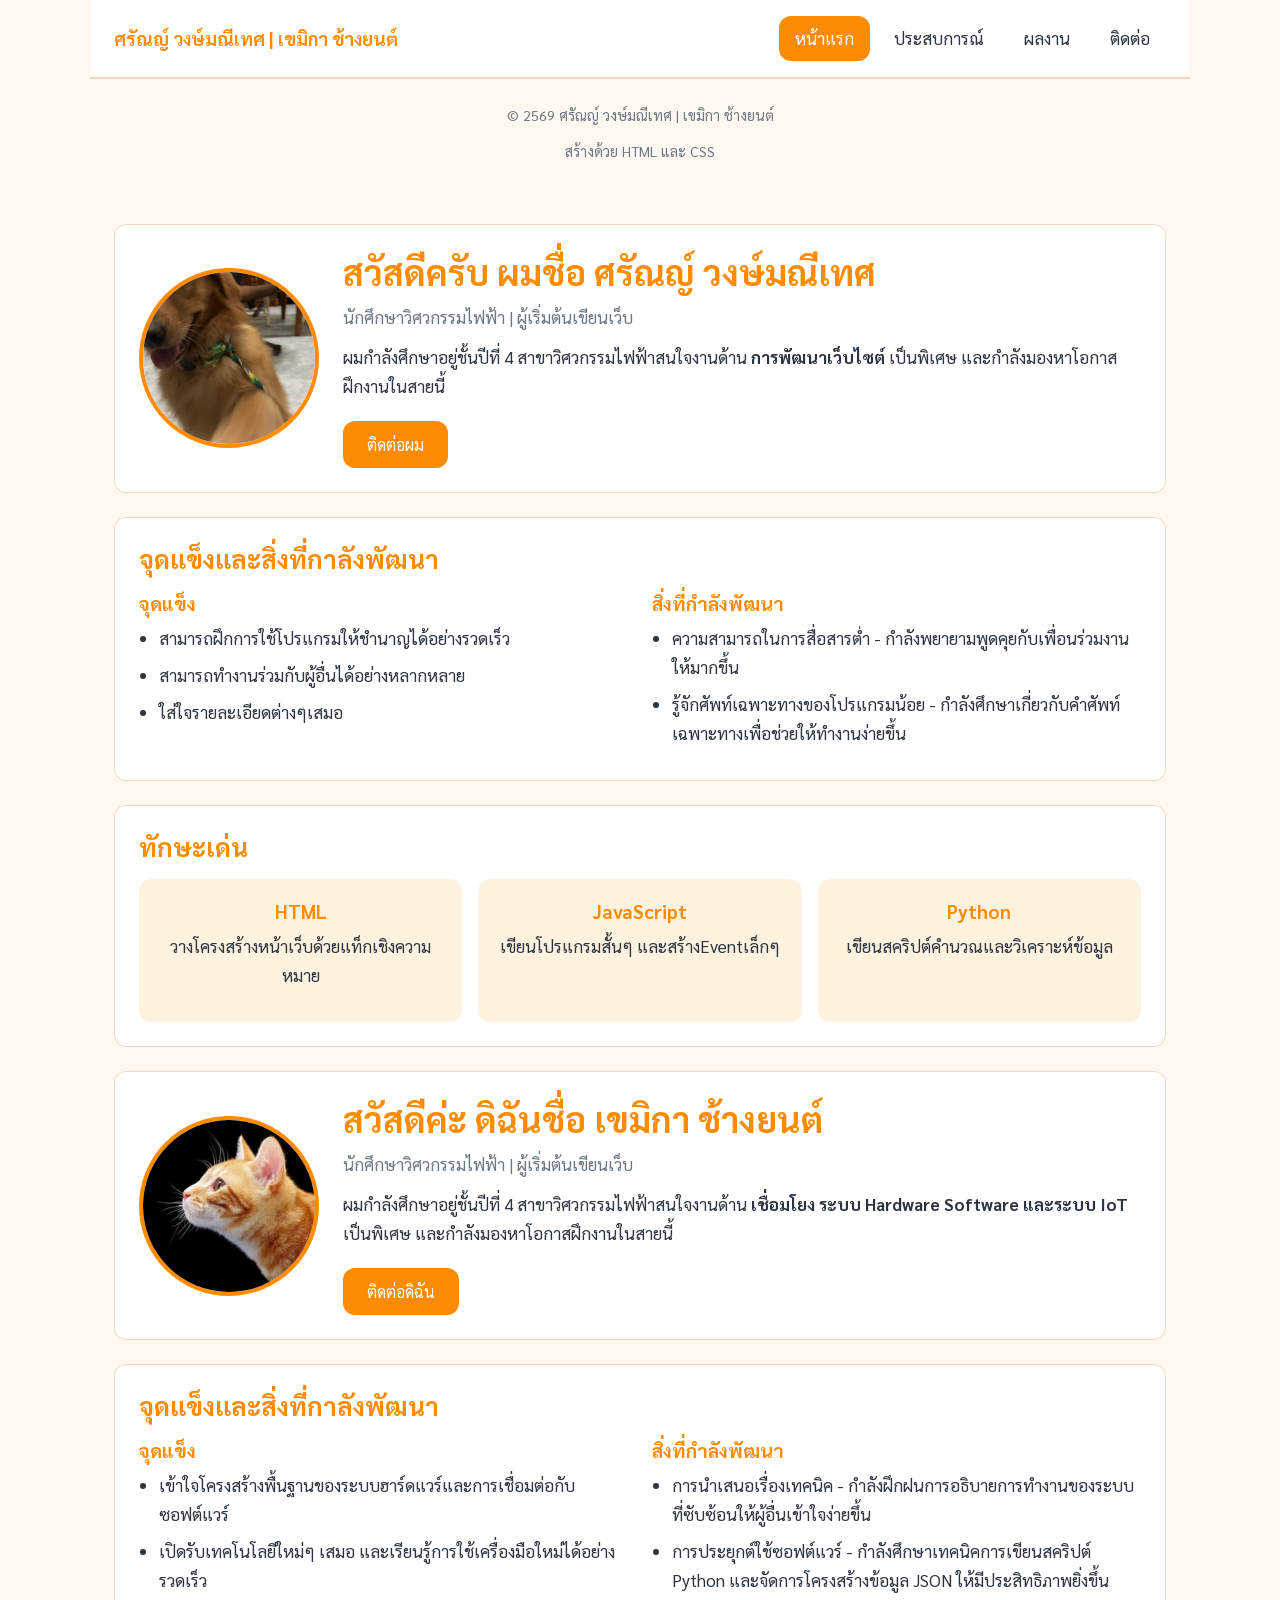
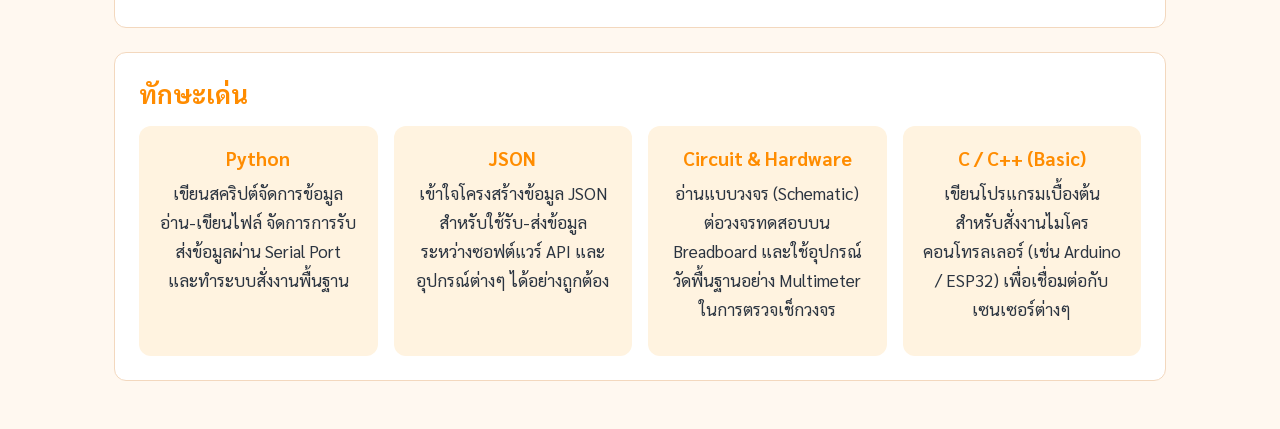
<file: index.html>
<!DOCTYPE html>
<html lang="th">
<head>
 <meta charset="UTF-8">
 <meta name="viewport" content="width=device-width, initial-scale=1.0">
 <title>หน้าแรก | ศรัณญ์ วงษ์มณีเทศ | เขมิกา ช้างยนต์</title>
 <link rel="preconnect" href="https://fonts.googleapis.com">
<link href="https://fonts.googleapis.com/css2?family=Sarabun:wght@400;600;700&display=swap"
 rel="stylesheet">
 <link rel="stylesheet" href="style.css">
</head>
<body>
 <header class="site-header">
  <a href="index.html" class="logo">ศรัณญ์ วงษ์มณีเทศ | เขมิกา ช้างยนต์</a>
  <button class="menu-toggle" id="menu-toggle"
 aria-label="เปิดปิดเมนู" aria-expanded="false">☰</button>

  <nav class="site-nav">
  <ul>
  <li><a href="index.html" class="active">หน้าแรก</a></li>
  <li><a href="experience.html">ประสบการณ์</a></li>
  <li><a href="projects.html">ผลงาน</a></li>
  <li><a href="contact.html">ติดต่อ</a></li>
  </ul>
  </nav>
  </header>
   <footer class="site-footer">
   <p>&copy; 2569 ศรัณญ์ วงษ์มณีเทศ | เขมิกา ช้างยนต์</p>
   <p>สร้างด้วย HTML และ CSS</p>
  </footer>

</body>

 <main>
<section class="hero">
 <img src="images/01.jpg" alt="images/01.jpg"
 class="avatar">
 <div class="hero-text">
 <h1>สวัสดีครับ ผมชื่อ ศรัณญ์ วงษ์มณีเทศ</h1>
 <p class="tagline">นักศึกษาวิศวกรรมไฟฟ้า | ผู้เริ่มต้นเขียนเว็บ </p>
 <p>
 ผมกําลังศึกษาอยู่ชั้นปีที่ 4 สาขาวิศวกรรมไฟฟ้าสนใจงานด้าน <strong>การพัฒนาเว็บไซต์</strong> เป็นพิเศษ
 และกำลังมองหาโอกาสฝึกงานในสายนี้
 </p>
 <a href="contact.html" class="btn">ติดต่อผม</a>
 </div>
</section>
<section class="about">
 <h2>จุดแข็งและสิ่งที่กาลังพัฒนา</h2>
 <div class="two-col">
 <div class="col">
 <h3>จุดแข็ง</h3>
 <ul>
 <li>สามารถฝึกการใช้โปรแกรมให้ชำนาญได้อย่างรวดเร็ว</li>
 <li>สามารถทำงานร่วมกับผู้อื่นได้อย่างหลากหลาย</li>
 <li>ใส่ใจรายละเอียดต่างๆเสมอ</li>
 </ul>
 </div>
 <div class="col">
 <h3>สิ่งที่กำลังพัฒนา</h3>
 <ul>
 <li>ความสามารถในการสื่อสารต่ำ
 - กำลังพยายามพูดคุยกับเพื่อนร่วมงานให้มากขึ้น
 </li>
 <li>รู้จักศัพท์เฉพาะทางของโปรแกรมน้อย
 - กำลังศึกษาเกี่ยวกับคำศัพท์เฉพาะทางเพื่อช่วยให้ทำงานง่ายขึ้น
 </li>
 </ul>
 </div>
 </div>
</section>
<section class="skills">
 <h2>ทักษะเด่น</h2>
 <div class="skill-grid">
 <div class="skill-card">
 <h3>HTML</h3>
 <p>วางโครงสร้างหน้าเว็บด้วยแท็กเชิงความหมาย</p>
 </div>
 <div class="skill-card">
 <h3>JavaScript</h3>
 <p>เขียนโปรแกรมสั้นๆ และสร้างEventเล็กๆ </p>
 </div>
 <div class="skill-card">
 <h3>Python</h3>
 <p>เขียนสคริปต์คำนวณและวิเคราะห์ข้อมูล</p>
 </div>
 </div>
</section>


<section class="hero">
 <img src="images/02.jpg" alt="images/02.jpg"
 class="avatar">
 <div class="hero-text">
 <h1>สวัสดีค่ะ ดิฉันชื่อ เขมิกา ช้างยนต์</h1>
 <p class="tagline">นักศึกษาวิศวกรรมไฟฟ้า | ผู้เริ่มต้นเขียนเว็บ </p>
 <p>
 ผมกําลังศึกษาอยู่ชั้นปีที่ 4 สาขาวิศวกรรมไฟฟ้าสนใจงานด้าน <strong>เชื่อมโยง ระบบ Hardware Software และระบบ IoT</strong> เป็นพิเศษ
 และกำลังมองหาโอกาสฝึกงานในสายนี้
 </p>
 <a href="contact.html" class="btn">ติดต่อดิฉัน</a>
 </div>
</section>
<section class="about">
 <h2>จุดแข็งและสิ่งที่กาลังพัฒนา</h2>
 <div class="two-col">
 <div class="col">
 <h3>จุดแข็ง</h3>
 <ul>
 <li>เข้าใจโครงสร้างพื้นฐานของระบบฮาร์ดแวร์และการเชื่อมต่อกับซอฟต์แวร์</li>
 <li>เปิดรับเทคโนโลยีใหม่ๆ เสมอ และเรียนรู้การใช้เครื่องมือใหม่ได้อย่างรวดเร็ว</li>
 </ul>
 </div>
 <div class="col">
 <h3>สิ่งที่กำลังพัฒนา</h3>
 <ul>
 <li>การนำเสนอเรื่องเทคนิค - กำลังฝึกฝนการอธิบายการทำงานของระบบที่ซับซ้อนให้ผู้อื่นเข้าใจง่ายขึ้น</li>
 <li>การประยุกต์ใช้ซอฟต์แวร์ - กำลังศึกษาเทคนิคการเขียนสคริปต์ Python และจัดการโครงสร้างข้อมูล JSON ให้มีประสิทธิภาพยิ่งขึ้น </li>
 </li>
 </ul>
 </div>
 </div>
</section>
<section class="skills">
 <h2>ทักษะเด่น</h2>
 <div class="skill-grid">
 <div class="skill-card">
 <h3>Python</h3>
 <p>เขียนสคริปต์จัดการข้อมูล อ่าน-เขียนไฟล์ จัดการการรับส่งข้อมูลผ่าน Serial Port และทำระบบสั่งงานพื้นฐาน</p>
 </div>
 <div class="skill-card">
 <h3>JSON</h3>
 <p>เข้าใจโครงสร้างข้อมูล JSON สำหรับใช้รับ-ส่งข้อมูลระหว่างซอฟต์แวร์ API และอุปกรณ์ต่างๆ ได้อย่างถูกต้อง</p>
 </div>
 <div class="skill-card">
 <h3>Circuit & Hardware</h3>
 <p>อ่านแบบวงจร (Schematic) ต่อวงจรทดสอบบน Breadboard และใช้อุปกรณ์วัดพื้นฐานอย่าง Multimeter ในการตรวจเช็กวงจร </p>
 </div>
 <div class="skill-card">
 <h3>C / C++ (Basic)</h3>
 <p>เขียนโปรแกรมเบื้องต้นสำหรับสั่งงานไมโครคอนโทรลเลอร์ (เช่น Arduino / ESP32) เพื่อเชื่อมต่อกับเซนเซอร์ต่างๆ</p>
 </div>
 </div>
</section>
 </main>
 <script src="script.js"></script>
</body>
</html>
</file>
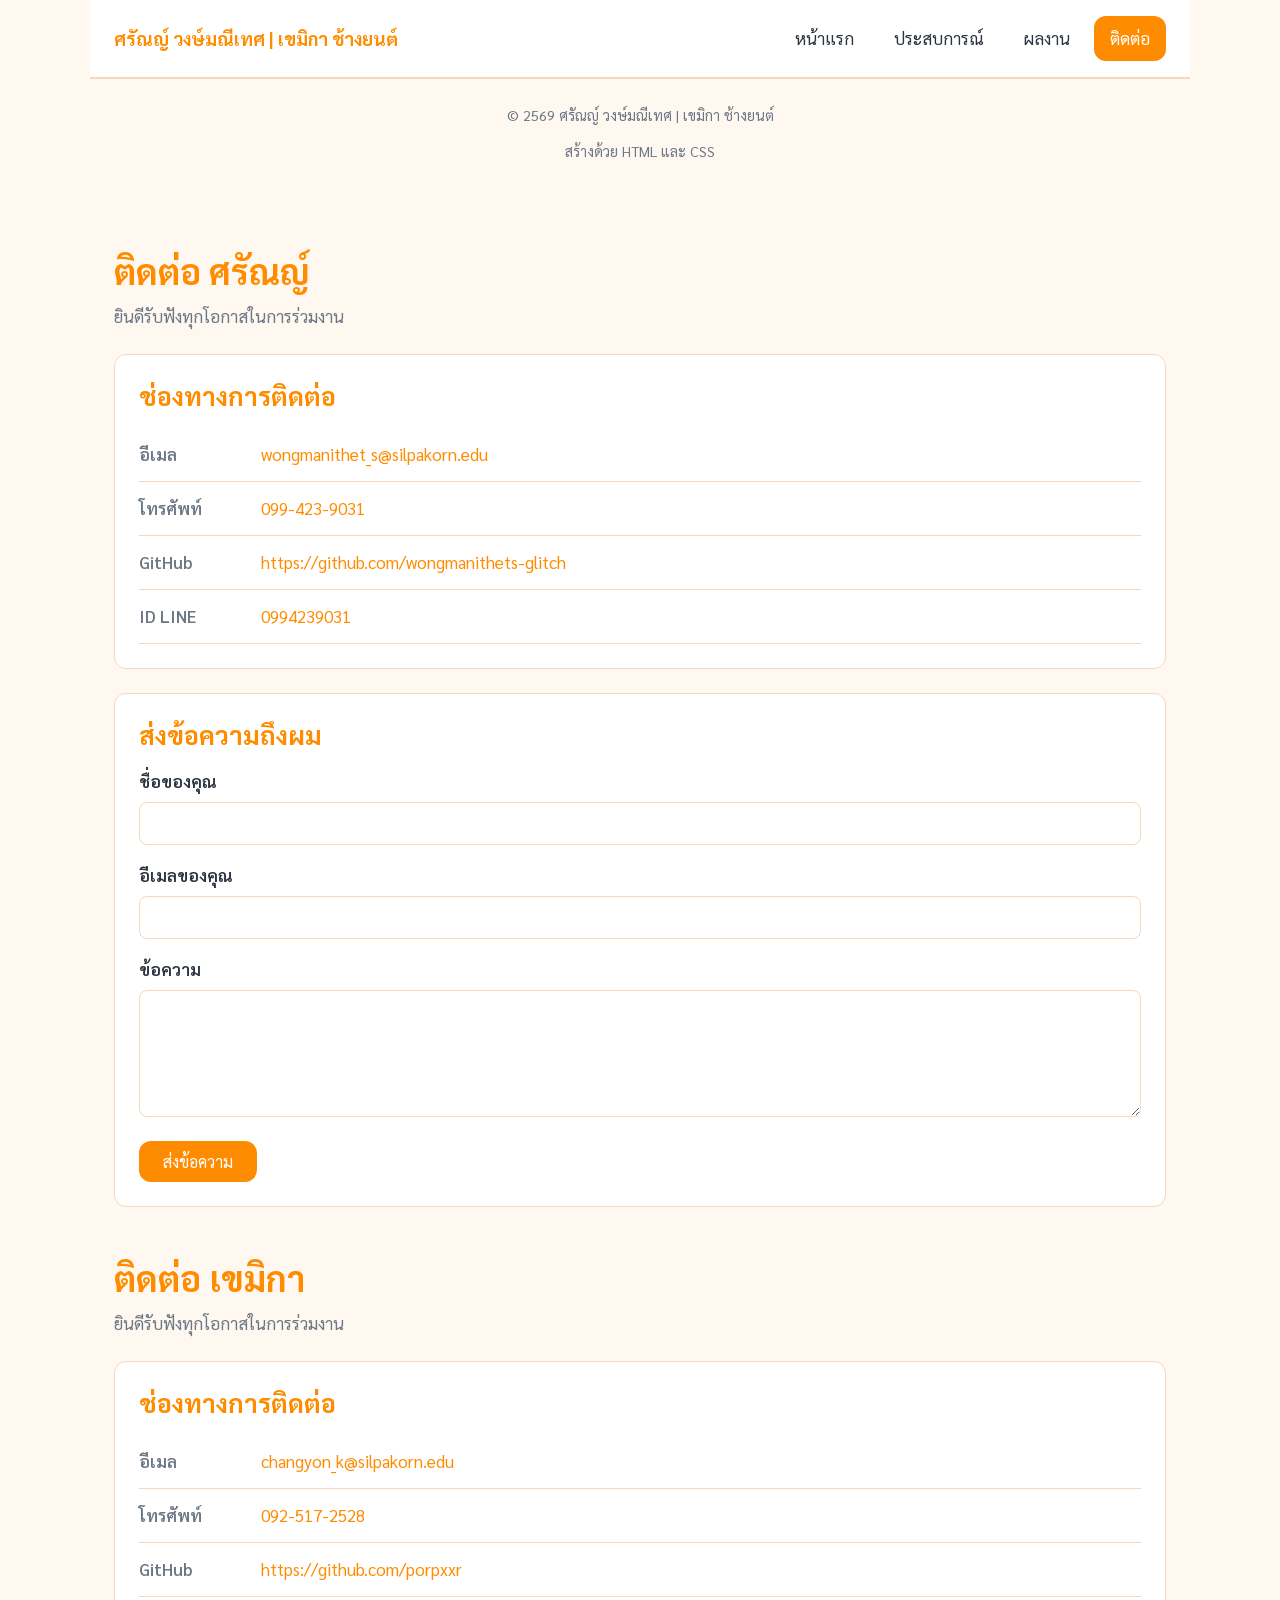
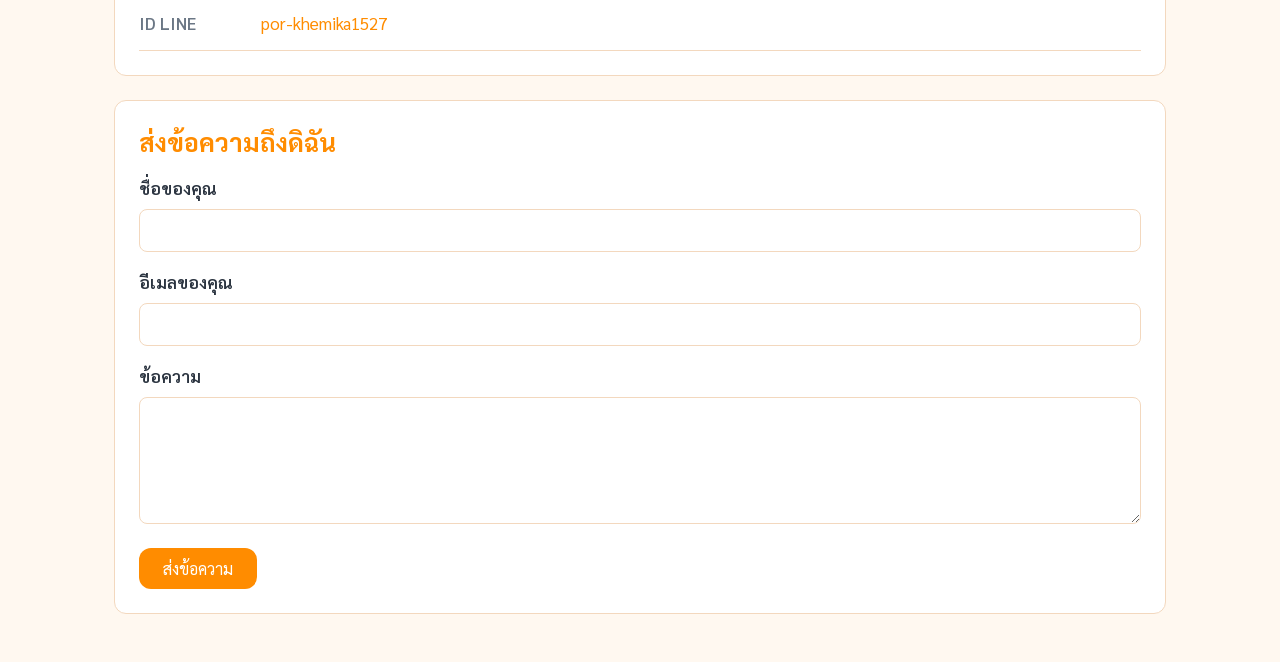
<file: contact.html>
<!DOCTYPE html>
<html lang="th">
<head>
 <meta charset="UTF-8">
 <meta name="viewport" content="width=device-width, initial-scale=1.0">
 <title>ติดต่อ | ศรัณญ์ วงษ์มณีเทศ | เขมิกา ช้างยนต์</title>
  <link rel="preconnect" href="https://fonts.googleapis.com">
<link href="https://fonts.googleapis.com/css2?family=Sarabun:wght@400;600;700&display=swap"
 rel="stylesheet">
 <link rel="stylesheet" href="style.css">
</head>
<body>
 <header class="site-header">
 <a href="index.html" class="logo">ศรัณญ์ วงษ์มณีเทศ | เขมิกา ช้างยนต์</a>
 <button class="menu-toggle" id="menu-toggle"
 aria-label="เปิดปิดเมนู" aria-expanded="false">☰</button>

 <nav class="site-nav">
 <ul>
 <li><a href="index.html">หน้าแรก</a></li>
 <li><a href="experience.html">ประสบการณ์</a></li>
 <li><a href="projects.html">ผลงาน</a></li>
 <li><a href="contact.html" class="active">ติดต่อ</a></li>
 </ul>
 </nav>
</header>
   <footer class="site-footer">
   <p>&copy; 2569 ศรัณญ์ วงษ์มณีเทศ | เขมิกา ช้างยนต์</p>
   <p>สร้างด้วย HTML และ CSS</p>
  </footer>
</body>

 <main>
<section class="page-head">
 <h1>ติดต่อ ศรัณญ์</h1>
 <p class="tagline">ยินดีรับฟังทุกโอกาสในการร่วมงาน</p>
</section>
<section>
 <h2>ช่องทางการติดต่อ</h2>
 <ul class="contact-list">
 <li>
 <span class="label">อีเมล</span>
 <a href="mailto:wongmanithet_s@silpakorn.edu">wongmanithet_s@silpakorn.edu</a>
 </li>
 <li>
 <span class="label">โทรศัพท์</span>
 <a href="tel:+66994239031">099-423-9031</a>
 </li>
 <li>
 <span class="label">GitHub</span>
 <a href="https://github.com/wongmanithets-glitch"
 target="_blank" rel="noopener">https://github.com/wongmanithets-glitch</a>
 </li>
 <li>
 <span class="label">ID LINE</span>
 <a href="0994239031"
 target="_blank" rel="noopener">0994239031</a>
 </li>
 </ul>
</section>
<section>
 <h2>ส่งข้อความถึงผม</h2>
 <form class="contact-form" action="https://formspree.io/f/YOURID"
 method="POST">
 <div class="field">
 <label for="name">ชื่อของคุณ</label>
 <input type="text" id="name" name="name" required>
 </div>
 <div class="field">
 <label for="email">อีเมลของคุณ</label>
  <input type="email" id="email" name="email" required>
 </div>
 <div class="field">
 <label for="message">ข้อความ</label>
 <textarea id="message" name="message" rows="5" required></textarea>
 </div>
 <button type="submit" class="btn">ส่งข้อความ</button>
 </form>
</section>

<section class="page-head">
 <h1>ติดต่อ เขมิกา</h1>
 <p class="tagline">ยินดีรับฟังทุกโอกาสในการร่วมงาน</p>
</section>
<section>
 <h2>ช่องทางการติดต่อ</h2>
 <ul class="contact-list">
 <li>
 <span class="label">อีเมล</span>
 <a href="mailto:changyon_k@silpakorn.edu">changyon_k@silpakorn.edu</a>
 </li>
 <li>
 <span class="label">โทรศัพท์</span>
 <a href="tel:+66925172528">092-517-2528</a>
 </li>
 <li>
 <span class="label">GitHub</span>
 <a href="https://github.com/porpxxr"
 target="_blank" rel="noopener">https://github.com/porpxxr</a>
 </li>
 <li>
 <span class="label">ID LINE</span>
 <a href="por-khemika1527"
 target="_blank" rel="noopener">por-khemika1527</a>
 </li>
 </ul>
</section>
<section>
 <h2>ส่งข้อความถึงดิฉัน</h2>
 <form class="contact-form" action="https://formspree.io/f/YOURID"
 method="POST">
 <div class="field">
 <label for="name">ชื่อของคุณ</label>
 <input type="text" id="name" name="name" required>
 </div>
 <div class="field">
 <label for="email">อีเมลของคุณ</label>
  <input type="email" id="email" name="email" required>
 </div>
 <div class="field">
 <label for="message">ข้อความ</label>
 <textarea id="message" name="message" rows="5" required></textarea>
 </div>
 <button type="submit" class="btn">ส่งข้อความ</button>
 </form>
</section>

 </main>
 <!-- ทา้ยเวบ็จะมาอยตู่ รงน้ีในข้นั ตอนที่ 9 -->
</body>
</html>
</file>
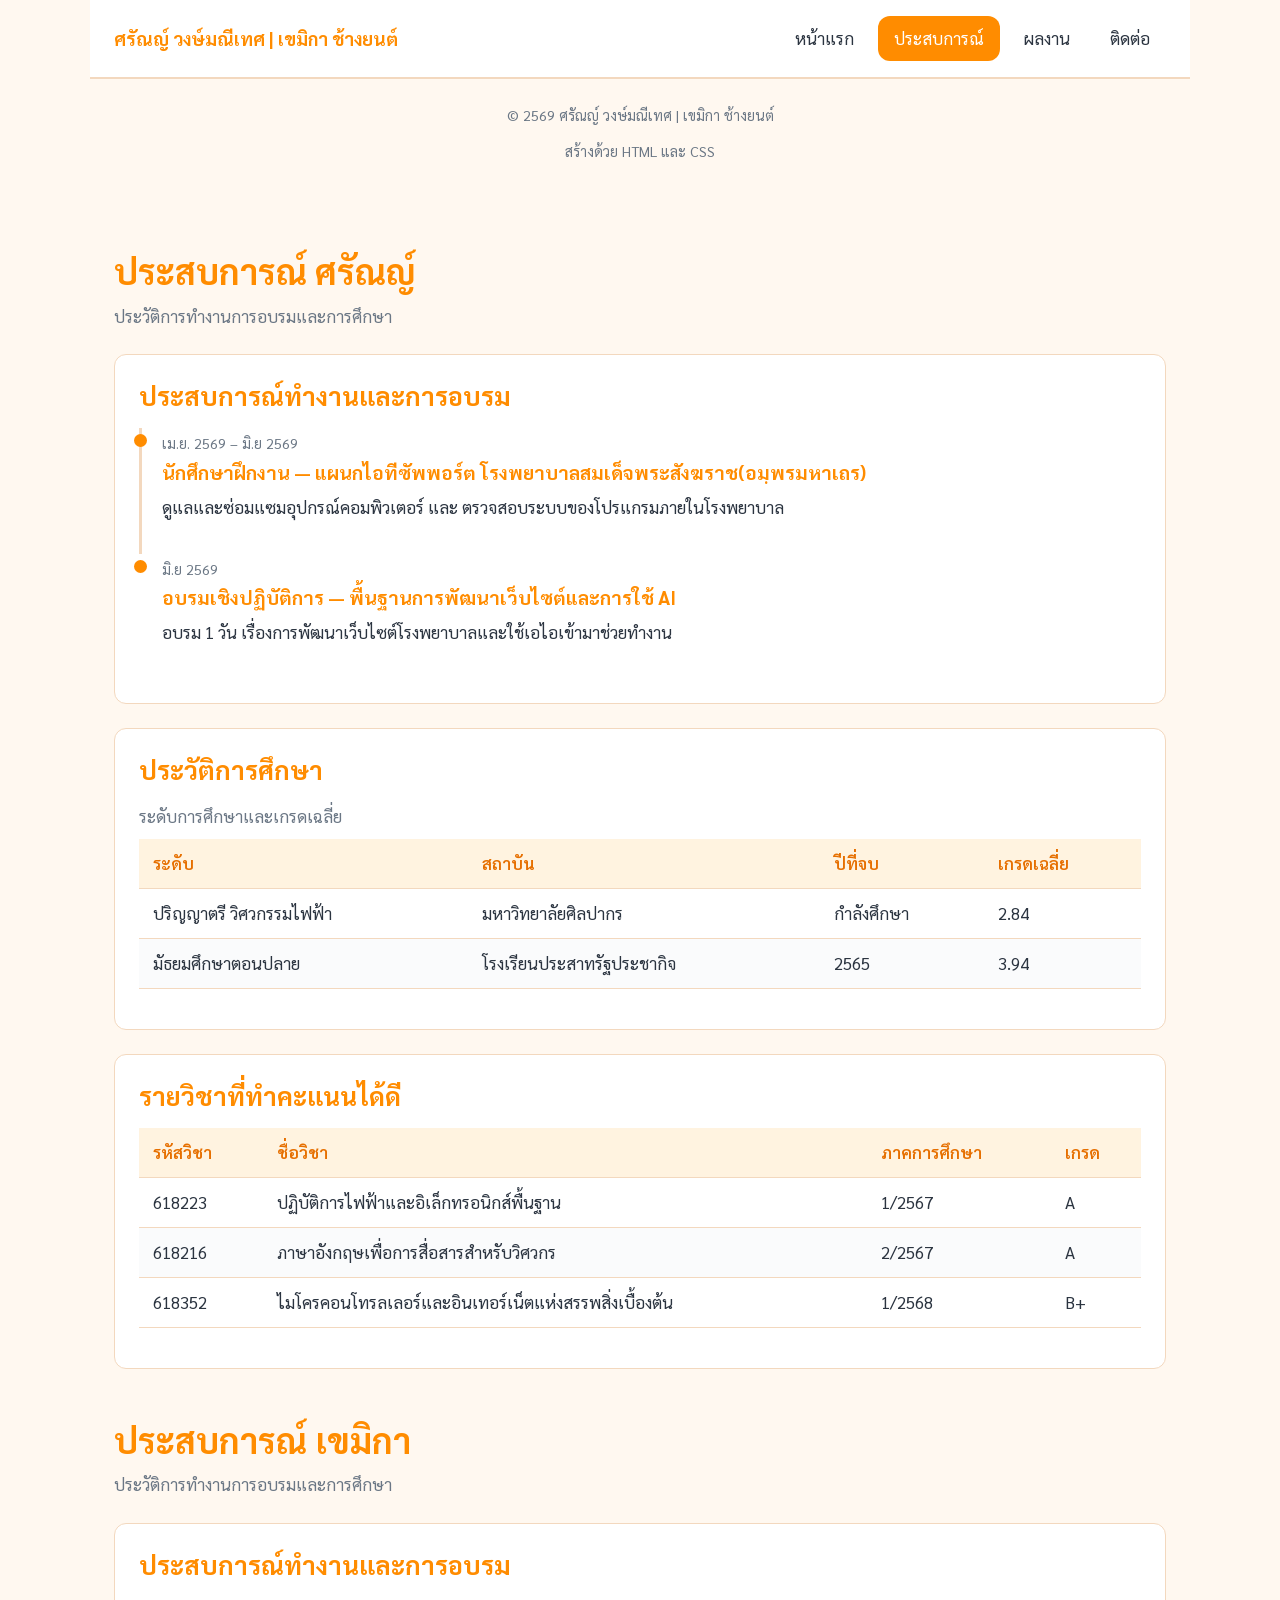
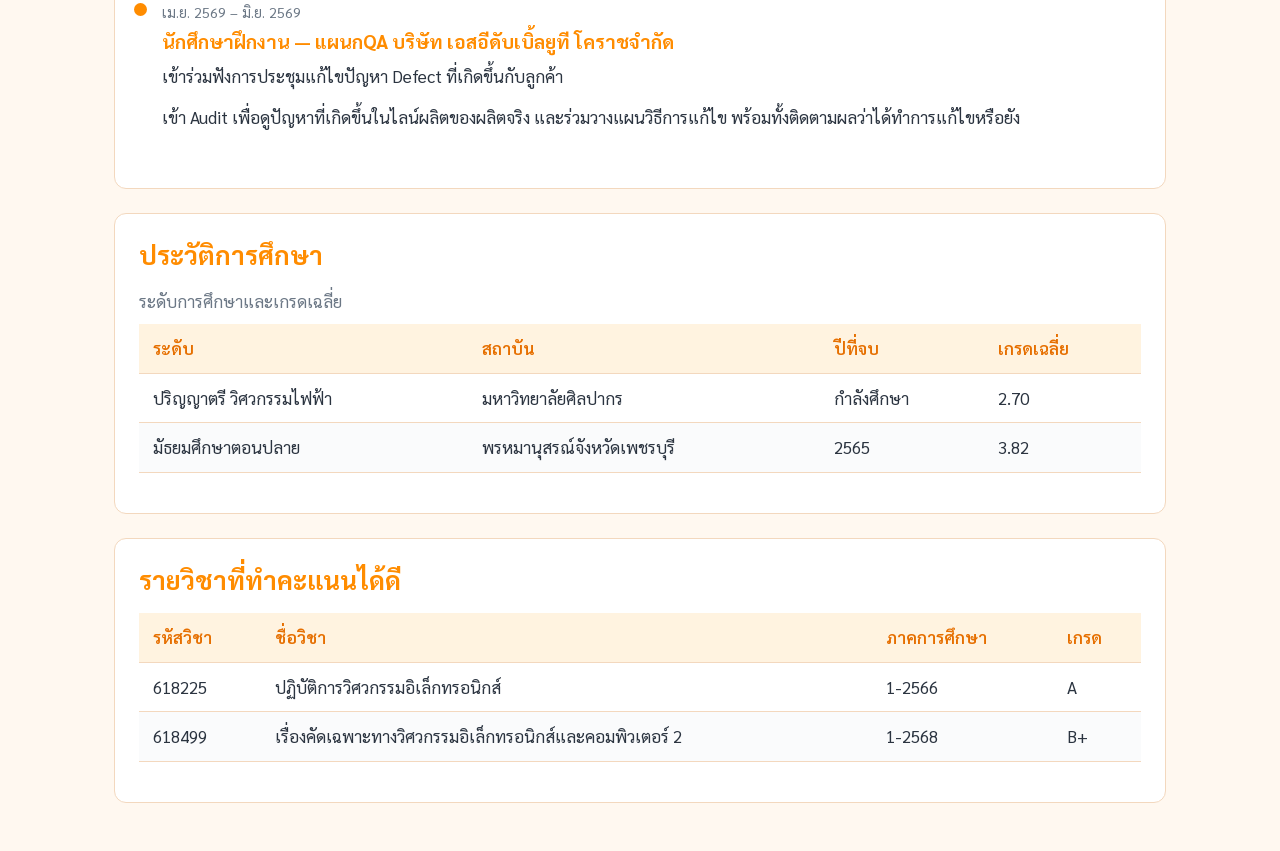
<file: experience.html>
<!DOCTYPE html>
<html lang="th">
<head>
 <meta charset="UTF-8">
 <meta name="viewport" content="width=device-width, initial-scale=1.0">
<title>ประสบการณ์ | ศรัณญ์ วงษ์มณีเทศ | เขมิกา ช้างยนต์</title>
 <link rel="preconnect" href="https://fonts.googleapis.com">
<link href="https://fonts.googleapis.com/css2?family=Sarabun:wght@400;600;700&display=swap"
 rel="stylesheet">
  <link rel="stylesheet" href="style.css">
</head>
<body>
<header class="site-header">
<a href="index.html" class="logo">ศรัณญ์ วงษ์มณีเทศ | เขมิกา ช้างยนต์</a>
<button class="menu-toggle" id="menu-toggle"
 aria-label="เปิดปิดเมนู" aria-expanded="false">☰</button>

<nav class="site-nav">
<ul>
<li><a href="index.html">หน้าแรก</a></li>
<li><a href="experience.html" class="active">ประสบการณ์</a></li>
<li><a href="projects.html">ผลงาน</a></li>
<li><a href="contact.html">ติดต่อ</a></li>
</ul>
</nav>
</header>
<footer class="site-footer">
   <p>&copy; 2569 ศรัณญ์ วงษ์มณีเทศ | เขมิกา ช้างยนต์</p>
   <p>สร้างด้วย HTML และ CSS</p>
  </footer>
</body>


 <main>
 <section class="page-head">
 <h1>ประสบการณ์ ศรัณญ์</h1>
 <p class="tagline">ประวัติการทำงานการอบรมและการศึกษา</p>
</section>
<section>
 <h2>ประสบการณ์ทำงานและการอบรม</h2>
 <div class="timeline">
 <article class="timeline-item">
 <span class="period">เม.ย. 2569 – มิ.ย 2569</span>
 <h3>นักศึกษาฝึกงาน — แผนกไอทีซัพพอร์ต โรงพยาบาลสมเด็จพระสังฆราช(อมฺพรมหาเถร)</h3>
 <p>
    ดูแลและซ่อมแซมอุปกรณ์คอมพิวเตอร์ และ ตรวจสอบระบบของโปรแกรมภายในโรงพยาบาล
 </p>
 </article>
 <article class="timeline-item">
 <span class="period">มิ.ย 2569</span>
 <h3>อบรมเชิงปฏิบัติการ — พื้นฐานการพัฒนาเว็บไซต์และการใช้ AI</h3>
 <p>อบรม 1 วัน เรื่องการพัฒนาเว็บไซต์โรงพยาบาลและใช้เอไอเข้ามาช่วยทำงาน </p>
 </article>
  </div>
</section>
<section>
 <h2>ประวัติการศึกษา</h2>
 <table class="grade-table">
 <caption>ระดับการศึกษาและเกรดเฉลี่ย</caption>
 <thead>
 <tr>
 <th>ระดับ</th>
 <th>สถาบัน</th>
 <th>ปีที่จบ</th>
 <th>เกรดเฉลี่ย</th>
 </tr>
 </thead>
 <tbody>
 <tr>
 <td>ปริญญาตรี วิศวกรรมไฟฟ้า</td>
 <td>มหาวิทยาลัยศิลปากร</td>
 <td>กำลังศึกษา</td>
 <td>2.84</td>
 </tr>
 <tr>
 <td>มัธยมศึกษาตอนปลาย</td>
 <td>โรงเรียนประสาทรัฐประชากิจ</td>
 <td>2565</td>
 <td>3.94</td>
 </tr>
 </tbody>
 </table>
</section>
<section>
 <h2>รายวิชาที่ทําคะแนนได้ดี</h2>
 <table class="grade-table">
 <thead>
 <tr>
 <th>รหัสวิชา</th>
 <th>ชื่อวิชา</th>
 <th>ภาคการศึกษา</th>
 <th>เกรด</th>
 </tr>
 </thead>
 <tbody>
 <tr><td>618223</td><td>ปฏิบัติการไฟฟ้าและอิเล็กทรอนิกส์พื้นฐาน</td><td>1/2567</td><td>A</td></tr>
 <tr><td>618216</td><td>ภาษาอังกฤษเพื่อการสื่อสารสำหรับวิศวกร</td><td>2/2567</td><td>A</td></tr>
 <tr><td>618352</td><td>ไมโครคอนโทรลเลอร์และอินเทอร์เน็ตแห่งสรรพสิ่งเบื้องต้น</td><td>1/2568</td><td>B+</td></tr>
 </tbody>
 </table>
</section>

<section class="page-head">
 <h1>ประสบการณ์ เขมิกา</h1>
 <p class="tagline">ประวัติการทำงานการอบรมและการศึกษา</p>
</section>
<section>
 <h2>ประสบการณ์ทำงานและการอบรม</h2>
 <div class="timeline">
 <article class="timeline-item">
 <span class="period">เม.ย. 2569 – มิ.ย. 2569</span>
 <h3>นักศึกษาฝึกงาน — แผนกQA บริษัท เอสอีดับเบิ้ลยูที โคราชจำกัด</h3>
 <p>
    เข้าร่วมฟังการประชุมแก้ไขปัญหา Defect ที่เกิดขึ้นกับลูกค้า 
 </p>
 <p>
    เข้า Audit เพื่อดูปัญหาที่เกิดขึ้นในไลน์ผลิตของผลิตจริง และร่วมวางแผนวิธีการแก้ไข พร้อมทั้งติดตามผลว่าได้ทำการแก้ไขหรือยัง
 </p>
 </article>
  </div>
</section>
<section>
 <h2>ประวัติการศึกษา</h2>
 <table class="grade-table">
 <caption>ระดับการศึกษาและเกรดเฉลี่ย</caption>
 <thead>
 <tr>
 <th>ระดับ</th>
 <th>สถาบัน</th>
 <th>ปีที่จบ</th>
 <th>เกรดเฉลี่ย</th>
 </tr>
 </thead>
 <tbody>
 <tr>
 <td>ปริญญาตรี วิศวกรรมไฟฟ้า</td>
 <td>มหาวิทยาลัยศิลปากร</td>
 <td>กำลังศึกษา</td>
 <td>2.70</td>
 </tr>
 <tr>
 <td>มัธยมศึกษาตอนปลาย</td>
 <td>พรหมานุสรณ์จังหวัดเพชรบุรี</td>
 <td>2565</td>
 <td>3.82</td>
 </tr>
 </tbody>
 </table>
</section>
<section>
 <h2>รายวิชาที่ทําคะแนนได้ดี</h2>
 <table class="grade-table">
 <thead>
 <tr>
 <th>รหัสวิชา</th>
 <th>ชื่อวิชา</th>
 <th>ภาคการศึกษา</th>
 <th>เกรด</th>
 </tr>
 </thead>
 <tbody>
 <tr><td>618225</td><td>ปฏิบัติการวิศวกรรมอิเล็กทรอนิกส์</td><td>1-2566</td><td>A</td></tr>
 <tr><td>618499</td><td>เรื่องคัดเฉพาะทางวิศวกรรมอิเล็กทรอนิกส์และคอมพิวเตอร์ 2</td><td>1-2568</td><td>B+</td></tr>
 </tbody>
 </table>
</section>


 </main>
 <script src="script.js"></script>
</body>
</html>
</file>
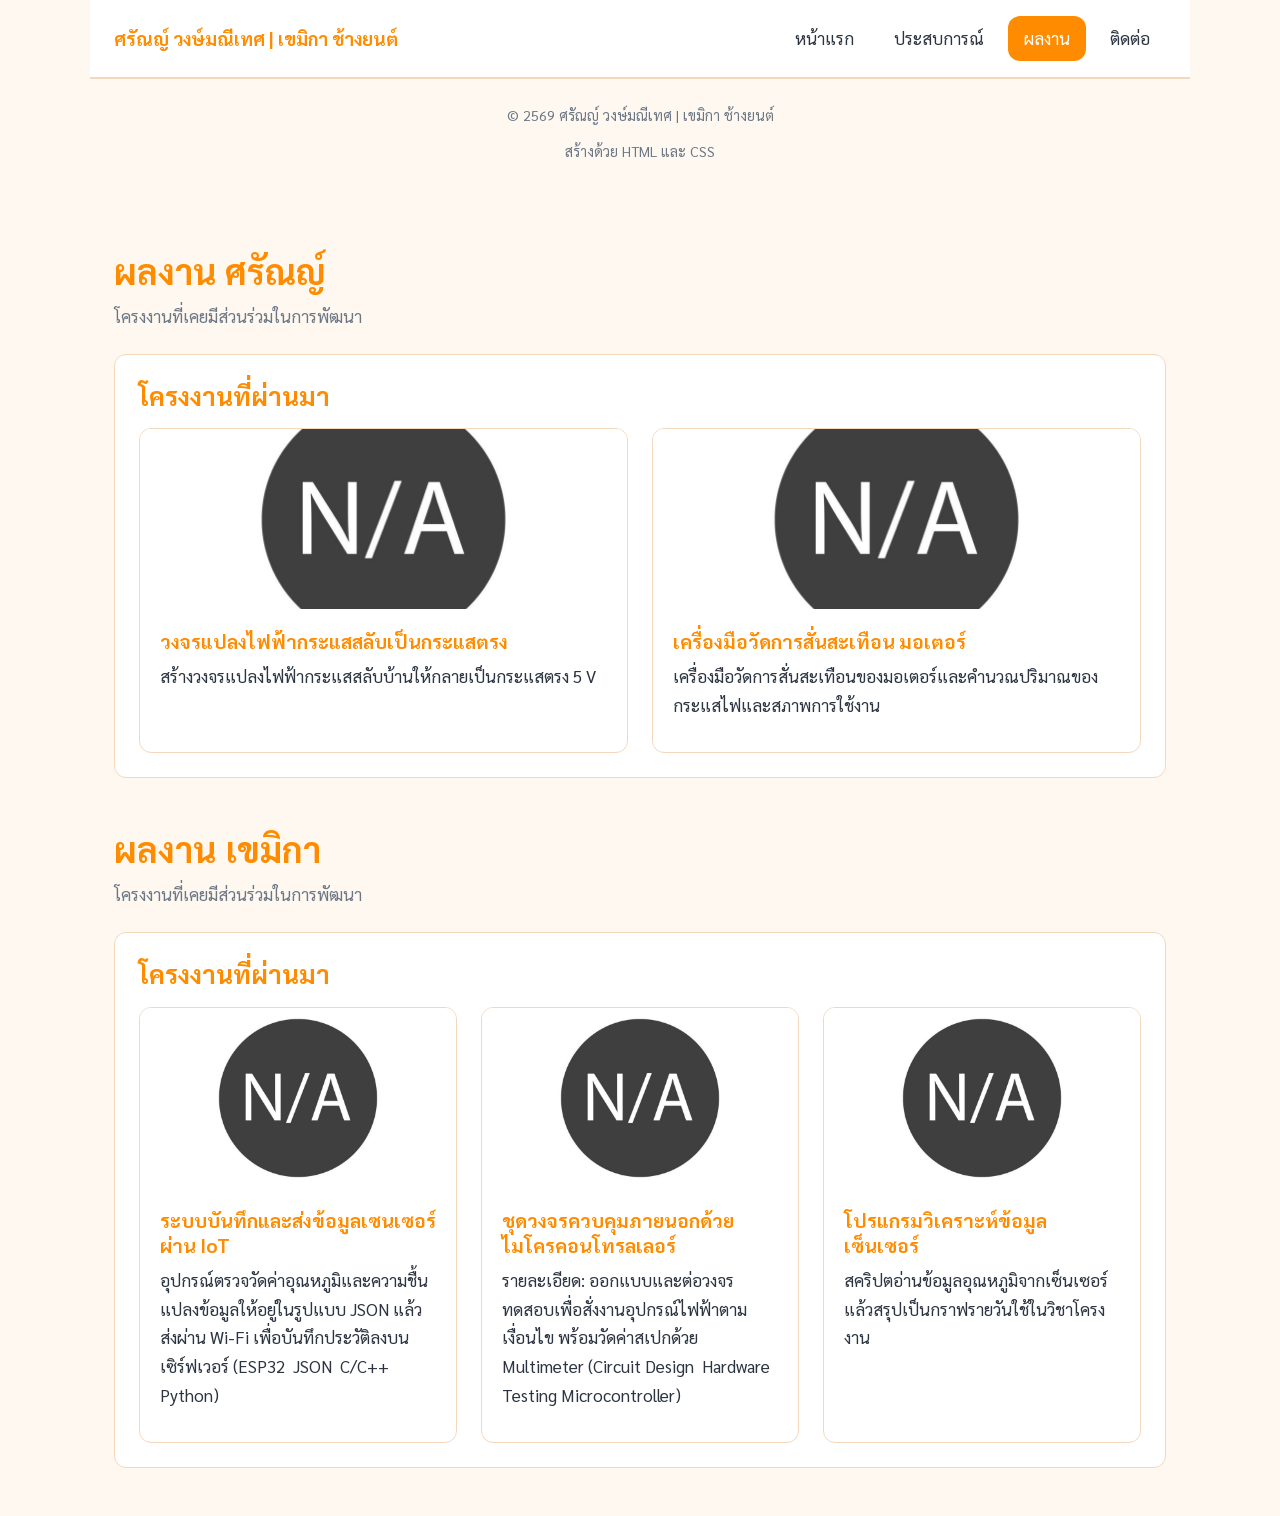
<file: projects.html>
<!DOCTYPE html>
<html lang="th">
<head>
 <meta charset="UTF-8">
 <meta name="viewport" content="width=device-width, initial-scale=1.0">
 <title>การ์ดผลงานพร้อมลิ้งค | ศรัณญ์ วงษ์มณีเทศ | เขมิกา ช้างยนต์</title>
  <link rel="preconnect" href="https://fonts.googleapis.com">
<link href="https://fonts.googleapis.com/css2?family=Sarabun:wght@400;600;700&display=swap"
 rel="stylesheet">
 <link rel="stylesheet" href="style.css">
</head>
<body>
 <header class="site-header">
 <a href="index.html" class="logo">ศรัณญ์ วงษ์มณีเทศ | เขมิกา ช้างยนต์</a>
 <button class="menu-toggle" id="menu-toggle"
 aria-label="เปิดปิดเมนู" aria-expanded="false">☰</button>

 <nav class="site-nav">
 <ul>
 <li><a href="index.html">หน้าแรก</a></li>
 <li><a href="experience.html">ประสบการณ์</a></li>
 <li><a href="projects.html" class="active">ผลงาน</a></li>
 <li><a href="contact.html">ติดต่อ</a></li>
 </ul>
 </nav>
 </header>
<footer class="site-footer">
   <p>&copy; 2569 ศรัณญ์ วงษ์มณีเทศ | เขมิกา ช้างยนต์</p>
   <p>สร้างด้วย HTML และ CSS</p>
  </footer>
</body>


 <main>
<section class="page-head">
 <h1>ผลงาน ศรัณญ์</h1>
 <p class="tagline">โครงงานที่เคยมีส่วนร่วมในการพัฒนา</p>
</section>
<section>
 <h2>โครงงานที่ผ่านมา</h2>
 <div class="project-grid">
 <article class="project-card">
 <img src="images/NA.jpg" alt="ภาพหน้าจอระบบแจ้งซ่อมอุปกรณ์">
 <div class="project-body">
 <h3>วงจรแปลงไฟฟ้ากระแสสลับเป็นกระแสตรง</h3>
 <p>
 สร้างวงจรแปลงไฟฟ้ากระแสสลับบ้านให้กลายเป็นกระแสตรง 5 V 
 </p>
 </div>
 </article>
 <article class="project-card">
 <img src="images/NA.jpg" alt="ภาพหน้าจอเครื่องคิดเลขวิศวกรรม">
 <div class="project-body">
 <h3>เครื่องมือวัดการสั่นสะเทือน มอเตอร์</h3>
 <p>
 เครื่องมือวัดการสั่นสะเทือนของมอเตอร์และคำนวณปริมาณของกระแสไฟและสภาพการใช้งาน
 </p>
 </article>
 </div>
</section>

<section class="page-head">
 <h1>ผลงาน เขมิกา</h1>
 <p class="tagline">โครงงานที่เคยมีส่วนร่วมในการพัฒนา</p>
</section>
<section>
 <h2>โครงงานที่ผ่านมา</h2>
 <div class="project-grid">
 <article class="project-card">
 <img src="images/NA.jpg" alt="ภาพหน้าจอระบบแจ้งซ่อมอุปกรณ์">
 <div class="project-body">
 <h3>ระบบบันทึกและส่งข้อมูลเซนเซอร์ผ่าน IoT</h3>
 <p>
 อุปกรณ์ตรวจวัดค่าอุณหภูมิและความชื้น แปลงข้อมูลให้อยู่ในรูปแบบ JSON แล้วส่งผ่าน Wi-Fi เพื่อบันทึกประวัติลงบนเซิร์ฟเวอร์
 (⁠ESP32⁠ ⁠ JSON⁠ ⁠ C/C++⁠  ⁠Python⁠)
 </p>
 </div>
 </article>
 <article class="project-card">
 <img src="images/NA.jpg" alt="ภาพหน้าจอเครื่องคิดเลขวิศวกรรม">
 <div class="project-body">
 <h3>ชุดวงจรควบคุมภายนอกด้วยไมโครคอนโทรลเลอร์</h3>
 <p>
 รายละเอียด: ออกแบบและต่อวงจรทดสอบเพื่อสั่งงานอุปกรณ์ไฟฟ้าตามเงื่อนไข พร้อมวัดค่าสเปกด้วย Multimeter 
 (Circuit Design⁠ ⁠ Hardware Testing⁠  ⁠Microcontroller⁠)
 </p>
 </div>
 </article>
 <article class="project-card">
 <img src="images/NA.jpg" alt="ภาพหน้าจอโปรแกรมวิเคราะห์ข้อมูลเซ็นเซอร์">
 <div class="project-body">
 <h3>โปรแกรมวิเคราะห์ข้อมูลเซ็นเซอร์</h3>
 <p>
 สคริปตอ่านข้อมูลอุณหภูมิจากเซ็นเซอร์
 แล้วสรุปเป็นกราฟรายวันใช้ในวิชาโครงงาน
 </p>
 </div>
 </article>
 </div>
</section>
 </main>
 <script src="script.js"></script>
</body>
</html>
</file>
<file: style.css>
/* ---------- 1. รีเซ็ตค่าเริ่มตน้ของเบราวเ์ซอร์ ---------- */
* {
 margin: 0;
 padding: 0;
 box-sizing: border-box;
}
/* ---------- 2. ตวัแปรของท้งัเวบ็ ---------- */
:root {
 /* สีหลัก */
 --brand: #ff8c00;
 --brand-dark: #e66f00;
 --brand-light: #fff3e0;

 /* สีข้อความ */
 --text: #2b3440;
 --text-muted: #6b7785;

 /* สีพื้นหลังและเส้นขอบ */
 --bg: #FFF8F0;
 --surface: #FFFFFF;
 --border: #F3D8BE;

 /* ระยะห่างมาตรฐาน */
 --gap: 24px;
 --radius: 12px;

 /* ความกว้างสูงสุดของเนื้อหา */
 --max-width: 1100px;
}
/* ---------- 3. ตัวอักษรและพ้ืนหลงัของท้งัเวบ็ ---------- */
body {
 font-family: "Sarabun", "Segoe UI", Tahoma, sans-serif;
 font-size: 17px;
 line-height: 1.7;
 color: var(--text);
 background-color: var(--bg);
}
h1, h2, h3 {
 line-height: 1.3;
 color: var(--brand);
}
h1 { font-size: 2.2rem; margin-bottom: 8px; }
h2 { font-size: 1.6rem; margin-bottom: 16px; }
h3 { font-size: 1.2rem; margin-bottom: 8px; }
p { margin-bottom: 12px; }
a {
 color: var(--brand);
 text-decoration: none;
}
a:hover {
 text-decoration: underline;
}
.tagline {
 color: var(--text-muted);
 font-size: 1.05rem;
}
/* ---------- 4. แถบเมนูด้านบน ---------- */
.site-header {
 display: flex; /* เปิ ดโหมด Flexbox */
 justify-content: space-between; /* ดันซ้ายสุด-ขวาสุด */
 align-items: center; /* จดัก่ึงกลางแนวต้งั */
 flex-wrap: wrap; /* ตกบรรทดัไดถ้า้ที่ไม่พอ */
 gap: 16px;
 max-width: var(--max-width);
 margin: 0 auto; /* จดัท้งัแถบใหอ้ยกู่ ลางจอ */
 padding: 16px 24px;
 background-color: var(--surface);
 border-bottom: 1px solid var(--border);
}
.logo {
 font-size: 1.15rem;
 font-weight: 700;
 color: var(--brand);
}
.site-nav ul {
 display: flex; /* เมนูเรียงแนวนอน */
 list-style: none; /* เอาจุดหน้ารายการออก */
 gap: 8px;
 flex-wrap: wrap;
}
.site-nav a {
 display: block;
 padding: 8px 16px;
 border-radius: var(--radius);
 color: var(--text);
 transition: background-color 0.2s, color 0.2s;
}
.site-nav a:hover {
 background-color: var(--brand-light);
 text-decoration: none;
}
/* เมนูของหนา้ที่กา ลงัเปิดอยู่ */
.site-nav a.active {
 background-color: var(--brand);
 color: #ffffff;
}
/* ---------- 5. โครงหลกัของเน้ือหา ---------- */
main {
 max-width: var(--max-width);
 margin: 0 auto;
 padding: var(--gap) 24px;
}
section {
 background-color: var(--surface);
 border: 1px solid var(--border);
 border-radius: var(--radius);
 padding: var(--gap);
 margin-bottom: var(--gap);
}
/* หวัเรื่องของแต่ละหนา้ ใหโ้ปร่งไม่มีกรอบ */
.page-head {
 background-color: transparent;
 border: none;
 padding-left: 0;
 padding-bottom: 0;
}
/* ---------- 6. ปุ่ ม ---------- */
.btn {
 display: inline-block;
 padding: 10px 24px;
  margin-top: 8px;
 background-color: var(--brand);
 color: #ffffff;
 border: none;
 border-radius: var(--radius);
 font-size: 1rem;
 font-family: inherit;
 cursor: pointer;
 transition: background-color 0.2s;
}
.btn:hover {
 background-color: var(--brand-dark);
 text-decoration: none;
}
/* ---------- 7. ท้ายเว็บ ---------- */
.site-footer {
 max-width: var(--max-width);
 margin: 0 auto;
 padding: var(--gap) 24px;
 text-align: center;
 color: var(--text-muted);
 font-size: 0.9rem;
 border-top: 1px solid var(--border);
}
/* ---------- 8. ส่วนแนะนา ตวหน้าแรก ั ---------- */
.hero {
 display: flex;
 align-items: center;
 gap: var(--gap);
 flex-wrap: wrap;
}
.avatar {
 width: 180px;
 height: 180px;
 object-fit: cover; /* ครอบรูปไม่ใหย้ืดผิดสัดส่วน */
 border-radius: 50%; /* ท าให้เป็นวงกลม */
 border: 4px solid var(--brand);
}
.hero-text {
 flex: 1; /* กินพ้ืนที่ที่เหลือท้งัหมด */
 min-width: 260px; /* แต่หา้มแคบกวา่ น้ี */
}
/* ---------- 9. สองคอลัมน์: จุดแข็ง / สิ่งที่กา ลงัพฒั นา ---------- */
.two-col {
 display: flex;
 gap: var(--gap);
 flex-wrap: wrap;
}
.two-col .col {
 flex: 1;
 min-width: 280px;
}
.two-col ul {
 padding-left: 20px; /* เว้นที่ให้จุดหน้ารายการ */
}
.two-col li {
 margin-bottom: 8px;
}
/* ---------- 10. ตารางการ์ดทักษะ ---------- */
.skill-grid {
 display: grid;
 grid-template-columns: repeat(auto-fit, minmax(200px, 1fr));
 gap: 16px;
}
.skill-card {
 padding: 20px;
 background-color: var(--brand-light);
 border-radius: var(--radius);
 text-align: center;
 transition: transform 0.2s;
}
.skill-card:hover {
 transform: translateY(-4px); /* ยกการ์ดข้ึน 4px */
}
/* ---------- 11. ตารางการ์ดผลงาน ---------- */
.project-grid {
 display: grid;
 grid-template-columns: repeat(auto-fit, minmax(280px, 1fr));
 gap: var(--gap);
}
.project-card {
 display: flex;
 flex-direction: column; /* รูปอยบู่ น เน้ือหาอยู่ล่าง */
 overflow: hidden; /* ตัดมุมรูปให้โค้งตามการ์ด */
 background-color: var(--surface);
 border: 1px solid var(--border);
 border-radius: var(--radius);
 transition: box-shadow 0.2s;
}
.project-card:hover {
 box-shadow: 0 6px 20px rgba(0, 0, 0, 0.1);
}
.project-card img {
 width: 100%;
 height: 180px;
 object-fit: cover;
}
.project-body {
 padding: 20px;
 display: flex;
 flex-direction: column;
 flex: 1; /* ยืดเต็มความสูงการ์ด */
}
/* ป้ ายแท็กเทคโนโลยี */
.tech-list {
 display: flex;
 flex-wrap: wrap;
 gap: 6px;
 list-style: none;
 margin: 12px 0;
}
.tech-list li {
 padding: 3px 12px;
 background-color: var(--brand-light);
 color: var(--brand-dark);
 border-radius: 999px; /* ค่าสูง ๆ ท าให้เป็นแคปซูล */
 font-size: 0.85rem;
}
.project-links {
 display: flex;
 gap: 12px;
 margin-top: auto; /* ดนัลิ้งคไ์ปติดขอบล่างเสมอ */
 padding-top: 12px;
}
.project-links a {
 font-weight: 600;
}
/* ---------- 12. ตารางเกรด ---------- */
.grade-table {
 width: 100%;
 border-collapse: collapse; /* รวมเส้นขอบให้เป็นเส้นเดียว */
 margin-bottom: 16px;
}
.grade-table caption {
 text-align: left;
 color: var(--text-muted);
 padding-bottom: 8px;
}
.grade-table th,
.grade-table td {
 padding: 10px 14px;
 border-bottom: 1px solid var(--border);
 text-align: left;
}
.grade-table th {
 background-color: var(--brand-light);
 color: var(--brand-dark);
 font-weight: 600;
}
/* แถวสลบั สีใหอ้่านง่าย */
.grade-table tbody tr:nth-child(even) {
 background-color: #fafbfc;
}
.grade-table tbody tr:hover {
 background-color: var(--brand-light);
}
/* ---------- 13. ไทม์ไลน์ประสบการณ์ ---------- */
.timeline-item {
 padding: 0 0 20px 20px;
 border-left: 3px solid var(--border);
 position: relative;
}
.timeline-item:last-child {
 border-left-color: transparent; /* ซ่อนเส้นของรายการสุดทา้ย */
}
/* วาดจุดกลมบนเส้นไทม์ไลน์ */
.timeline-item::before {
 content: "";
 position: absolute;
 left: -8px;
 top: 6px;
 width: 13px;
 height: 13px;
 background-color: var(--brand);
 border-radius: 50%;
}
.period {
 display: inline-block;
 color: var(--text-muted);
 font-size: 0.9rem;
 margin-bottom: 4px;
}
/* ---------- 14. หนา้ติดต่อ ---------- */
.contact-list {
 list-style: none;
}
.contact-list li {
 display: flex;
 gap: 12px;
 flex-wrap: wrap;
 padding: 12px 0;
 border-bottom: 1px solid var(--border);
}
.contact-list .label {
 min-width: 110px;
 font-weight: 600;
 color: var(--text-muted);
}
.contact-form .field {
 display: flex;
 flex-direction: column;
 margin-bottom: 16px;
}
.contact-form label {
 margin-bottom: 6px;
 font-weight: 600;
}
.contact-form input,
.contact-form textarea {
 padding: 10px 12px;
 border: 1px solid var(--border);
 border-radius: 8px;
 font-family: inherit; /* ตอ้งใส่ ไม่ง้นั ฟอนตจ์ะเพ้ียน */
 font-size: 1rem;
}
.contact-form input:focus,
.contact-form textarea:focus {
 outline: none;
 border-color: var(--brand);
 box-shadow: 0 0 0 3px var(--brand-light);
}
.menu-toggle {
 display: none; /* ซ่อนไวบ้ นจอคอมพิวเตอร์ */
 background: none;
 border: 1px solid var(--border);
 border-radius: 8px;
 padding: 6px 12px;
 font-size: 1.4rem;
 color: var(--brand);
 cursor: pointer;
}

/* ---------- 15. จอแท็บเล็ตและมือถือ (แคบกวา่ 768px) ---------- */
@media (max-width: 768px) {
 body {
 font-size: 16px;
 }
 /* เมนูเรียงลงมาและอยกู่ ่ึงกลาง */
 .site-header {
 flex-direction: column;
 text-align: center;
 }
 .site-nav ul {
 justify-content: center;
 }
 /* ส่วนแนะนา ตวัเรียงลงมา รูปอยบู่ น */
 .hero {
 flex-direction: column;
 text-align: center;
 }
 h1 { font-size: 1.7rem; }
 h2 { font-size: 1.35rem; }
 main {
 padding: 16px;
 }
 section {
 padding: 18px;
 }
 .menu-toggle {
 display: block; /* แสดงปุ่ มบนจอเล็ก */
 }
 .site-nav {
 display: none; /* ซ่อนเมนูไวก้่อน */
 width: 100%;
 }
 .site-nav.open {
 display: block; /* แสดงเมื่อกดปุ่ มแล้ว */
 }
 .site-nav ul {
 flex-direction: column;
 }
}
/* ---------- 16. จอมือถือขนาดเล็ก (แคบกวา่ 480px) ---------- */
@media (max-width: 480px) {
 .avatar {
 width: 140px;
 height: 140px;
 }
 /* ตารางเลื่อนแนวนอนได้ ไม่ดนั หนา้เวบ็ ใหก้วา้งเกินจอ */
 .grade-table {
 display: block;
 overflow-x: auto;
 white-space: nowrap;
 }
 .btn {
 display: block;
 text-align: center;
 }
}
/* ---------- 17. สไตลส์ า หรับสั่งพิมพ์ ---------- */
@media print {
 .site-header,
 .site-footer,
 .btn {
 display: none; /* ไม่ตอ้งพิมพเ์มนูและปุ่ม */
 }
 section {
 border: none;
 page-break-inside: avoid; /* ห้ามตัดกลาง section */
 }
}
</file>
